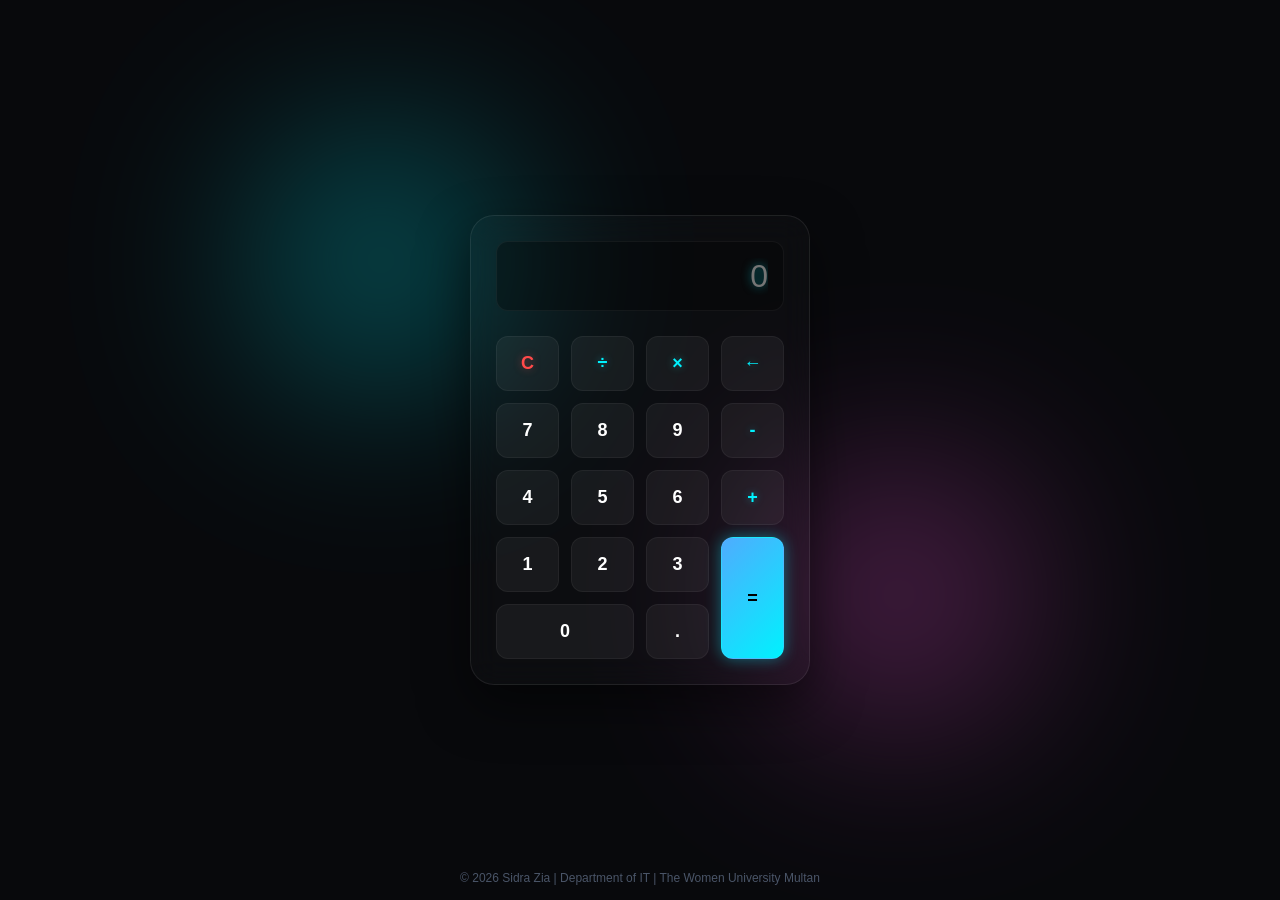
<file: calculator/index.html>
<!DOCTYPE html>
<html lang="en">
<head>
    <meta charset="UTF-8">
    <meta name="viewport" content="width=device-width, initial-scale=1.0">
    <title>Futuristic Neon Calculator</title>
    <link rel="stylesheet" href="style.css">
</head>
<body>

    <div class="orb orb-1"></div>
    <div class="orb orb-2"></div>

    <div class="calculator glass">
        <div class="display-container">
            <input type="text" id="screen" readonly placeholder="0">
        </div>
        
        <div class="buttons">
            <button class="btn btn-clear" onclick="clearScreen()">C</button>
            <button class="btn btn-operator" onclick="appendValue('/')">&divide;</button>
            <button class="btn btn-operator" onclick="appendValue('*')">&times;</button>
            <button class="btn btn-operator" onclick="deleteLast()">&larr;</button>

            <button class="btn" onclick="appendValue('7')">7</button>
            <button class="btn" onclick="appendValue('8')">8</button>
            <button class="btn" onclick="appendValue('9')">9</button>
            <button class="btn btn-operator" onclick="appendValue('-')">-</button>

            <button class="btn" onclick="appendValue('4')">4</button>
            <button class="btn" onclick="appendValue('5')">5</button>
            <button class="btn" onclick="appendValue('6')">6</button>
            <button class="btn btn-operator" onclick="appendValue('+')">+</button>

            <button class="btn" onclick="appendValue('1')">1</button>
            <button class="btn" onclick="appendValue('2')">2</button>
            <button class="btn" onclick="appendValue('3')">3</button>
            <button class="btn btn-equal" onclick="calculateResult()">=</button>

            <button class="btn btn-zero" onclick="appendValue('0')">0</button>
            <button class="btn" onclick="appendValue('.')">.</button>
        </div>
    </div>

    <footer class="footer">
        <p>&copy; 2026 Sidra Zia | Department of IT | The Women University Multan</p>
    </footer>

    <script src="script.js"></script>
</body>
</html>
</file>
<file: calculator/style.css>
* {
    margin: 0;
    padding: 0;
    box-sizing: border-box;
    font-family: 'Segoe UI', Tahoma, Geneva, Verdana, sans-serif;
}

body {
    background-color: #08090c;
    min-height: 100vh;
    display: flex;
    flex-direction: column;
    justify-content: center;
    align-items: center;
    overflow: hidden;
    position: relative;
}

/* Background Glowing Orbs */
.orb {
    position: absolute;
    width: 250px;
    height: 250px;
    border-radius: 50%;
    filter: blur(100px);
    z-index: -1;
    opacity: 0.35;
}
.orb-1 { top: 15%; left: 20%; background: #00f2fe; }
.orb-2 { bottom: 20%; right: 20%; background: #f355da; }

/* Glassmorphism Design */
.glass {
    background: rgba(255, 255, 255, 0.02);
    border: 1px solid rgba(255, 255, 255, 0.08);
    backdrop-filter: blur(15px);
    -webkit-backdrop-filter: blur(15px);
    border-radius: 24px;
    box-shadow: 0 20px 50px rgba(0, 0, 0, 0.5);
}

/* Calculator Layout */
.calculator {
    width: 340px;
    padding: 25px;
}

/* Display Screen Style */
.display-container {
    margin-bottom: 25px;
}
#screen {
    width: 100%;
    height: 70px;
    background: rgba(0, 0, 0, 0.3);
    border: 1px solid rgba(255, 255, 255, 0.05);
    border-radius: 12px;
    outline: none;
    color: #fff;
    font-size: 32px;
    text-align: right;
    padding: 0 15px;
    text-shadow: 0 0 10px rgba(0, 242, 254, 0.5);
}

/* Buttons Configuration */
.buttons {
    display: grid;
    grid-template-columns: repeat(4, 1fr);
    gap: 12px;
}

.btn {
    height: 55px;
    border-radius: 12px;
    border: 1px solid rgba(255, 255, 255, 0.05);
    background: rgba(255, 255, 255, 0.05);
    color: #fff;
    font-size: 18px;
    font-weight: 600;
    cursor: pointer;
    transition: all 0.2s ease;
}
.btn:hover {
    background: rgba(255, 255, 255, 0.15);
    transform: translateY(-2px);
}

/* Special Button Colors for Neon Effects */
.btn-operator {
    color: #00f2fe;
    text-shadow: 0 0 8px rgba(0, 242, 254, 0.4);
}
.btn-clear {
    color: #ff4a4a;
    text-shadow: 0 0 8px rgba(255, 74, 74, 0.4);
}
.btn-equal {
    grid-row: span 2;
    height: 122px;
    background: linear-gradient(135deg, #4facfe, #00f2fe);
    color: #000;
    box-shadow: 0 0 15px rgba(0, 242, 254, 0.4);
}
.btn-equal:hover {
    box-shadow: 0 0 25px rgba(0, 242, 254, 0.7);
}
.btn-zero {
    grid-column: span 2;
}

/* Footer style alignment */
.footer {
    position: absolute;
    bottom: 15px;
    color: #4a5568;
    font-size: 12px;
    text-align: center;
}
</file>
